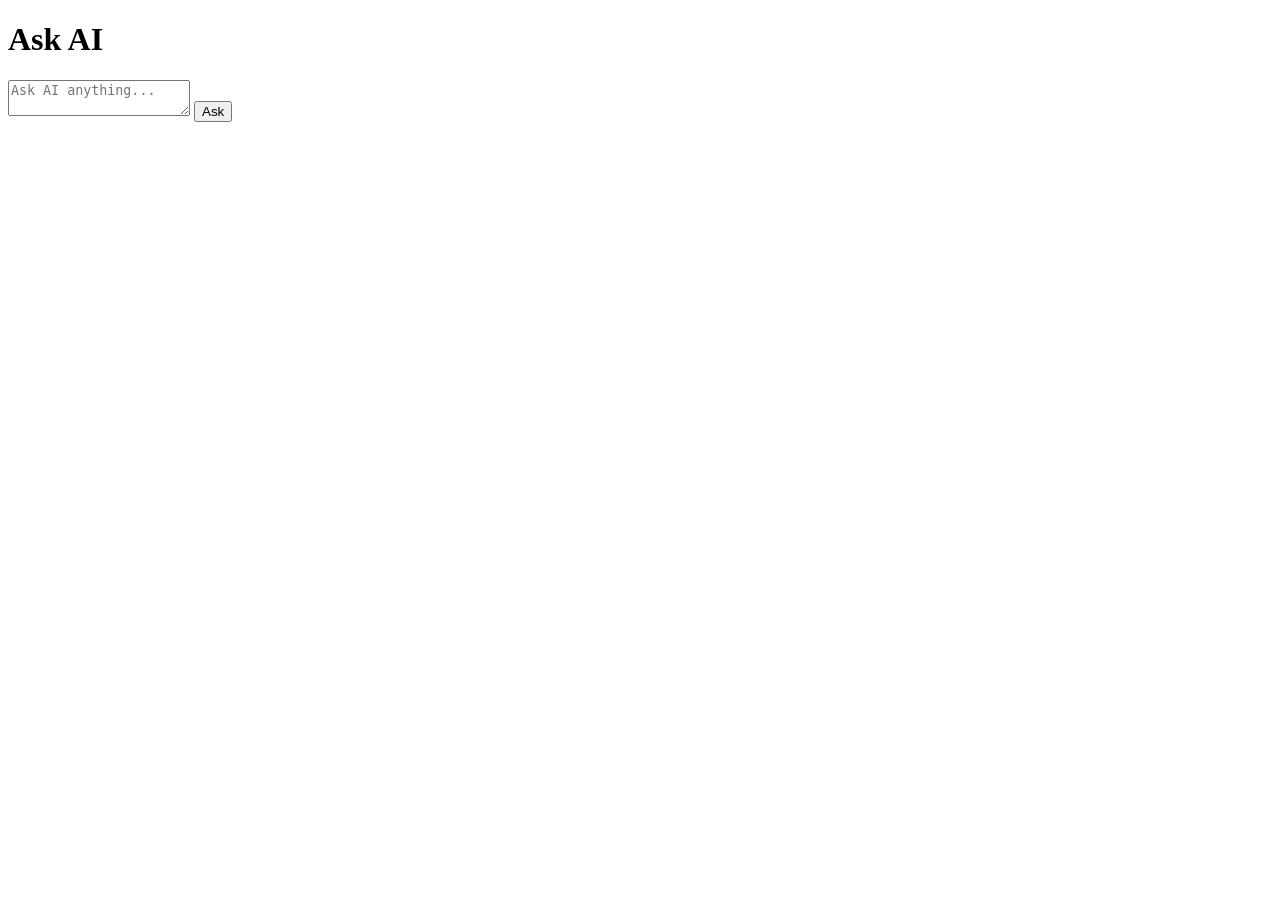
<file: ai-chat.html>
<!DOCTYPE html>
<html lang="en">
<head>
  <meta charset="UTF-8">
  <meta name="viewport" content="width=device-width, initial-scale=1.0">
  <title>Ask AI</title>
</head>
<body>
  <h1>Ask AI</h1>
  <textarea id="prompt" placeholder="Ask AI anything..."></textarea>
  <button id="askBtn">Ask</button>
  <p id="answer"></p>
  <p id="cost"></p>

  <script>
    // This page works only on your vercel.app link. Live Server and GitHub Pages
    // cannot run the function in api/ask.js, so there the Ask button fails.

    // Sends your prompt to your own function at /api/ask. The function adds the
    // key and calls the model, so no key appears anywhere on this page.
    async function askAI(prompt) {
      const response = await fetch('/api/ask', {
        method: 'POST',
        headers: { 'Content-Type': 'application/json' },
        body: JSON.stringify({ prompt })
      });
      if (!response.ok) {
        throw new Error(`Request failed: ${response.status}`);
      }
      const data = await response.json();
      // A model that reasons first puts a reasoning item ahead of the answer,
      // so find the item of type message, then read its text.
      const message = data.output.find(item => item.type === 'message');
      // usage holds the token counts and, on OpenRouter, the cost in dollars.
      return { text: message.content[0].text, usage: data.usage };
    }

    const askBtn = document.querySelector('#askBtn');
    askBtn.addEventListener('click', async () => {
      const prompt = document.querySelector('#prompt').value;
      const answerEl = document.querySelector('#answer');
      // Turn the button off until the answer arrives, so a second click
      // cannot send, and pay for, a second request.
      askBtn.disabled = true;
      // A call takes a few seconds, so show something while you wait.
      answerEl.textContent = 'Thinking...';
      const costEl = document.querySelector('#cost');
      costEl.textContent = '';
      try {
        // textContent shows the answer as plain text. innerHTML would run any
        // HTML the model wrote.
        const { text, usage } = await askAI(prompt);
        answerEl.textContent = text;
        if (usage) {
          const cost = usage.cost !== undefined
            ? ` | Cost: $${Number(usage.cost).toFixed(6)}`
            : '';
          costEl.textContent =
            `Tokens in: ${usage.input_tokens} | out: ${usage.output_tokens}${cost}`;
        }
      } catch (error) {
        answerEl.textContent = 'Error: ' + error.message;
      } finally {
        // finally runs whether the call worked or failed.
        askBtn.disabled = false;
      }
    });
  </script>
</body>
</html>
</file>
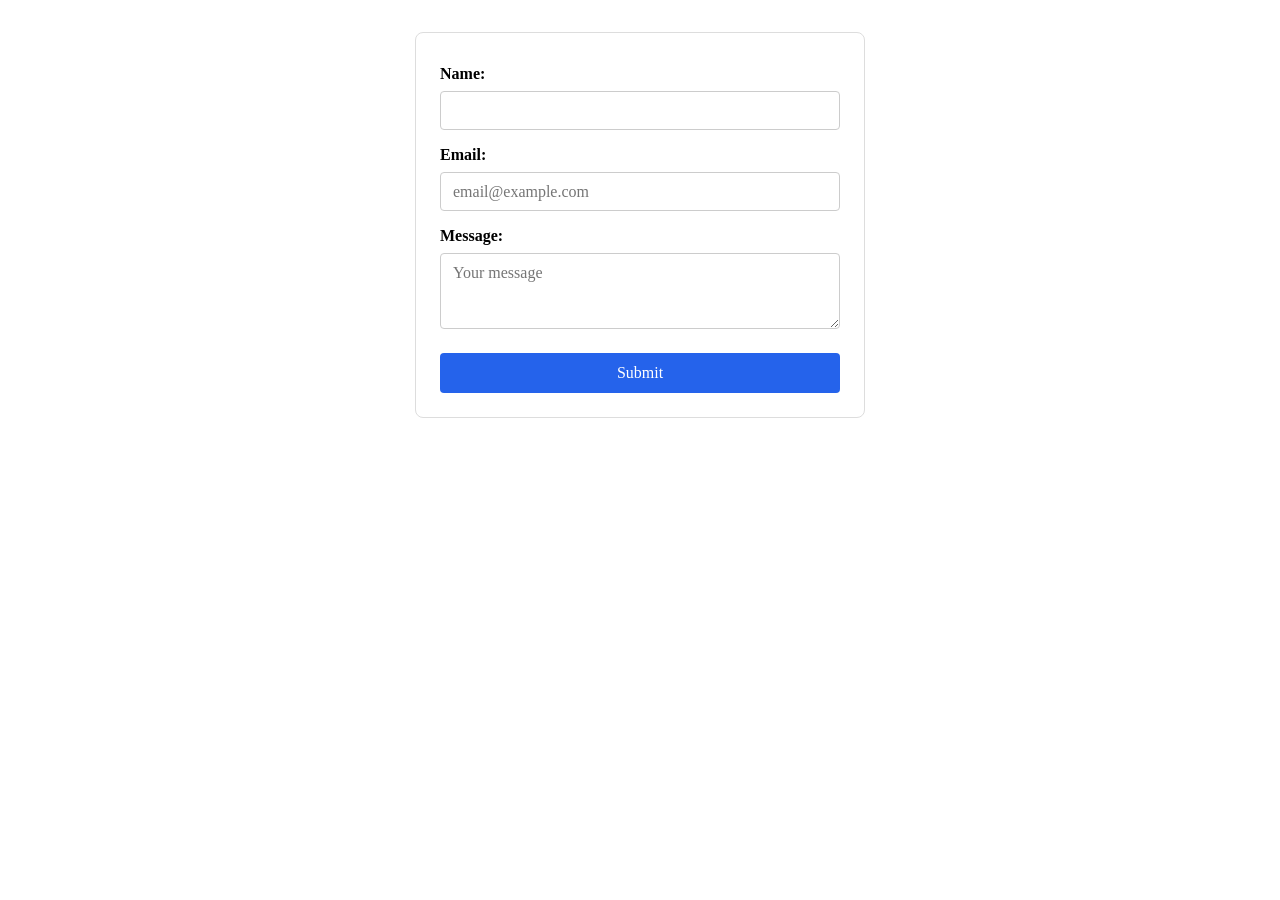
<file: contact.html>
<!DOCTYPE html>
<html lang="en">
<head>
  <meta charset="UTF-8">
  <meta name="viewport" content="width=device-width, initial-scale=1.0">
  <title>Contact</title>
  <style>
    form {
      display: flex;
      flex-direction: column;
      gap: 0.5rem;
      max-width: 400px;
      margin: 2rem auto;
      padding: 1.5rem;
      border: 1px solid #ddd;
      border-radius: 8px;
    }
    label {
      font-weight: 600;
      margin-top: 0.5rem;
    }
    input, textarea {
      font: inherit;
      padding: 0.6rem 0.75rem;
      border: 1px solid #ccc;
      border-radius: 4px;
      transition: border-color 0.2s, box-shadow 0.2s;
    }
    input:focus, textarea:focus {
      outline: none;
      border-color: #2563eb;
      box-shadow: 0 0 0 3px rgba(37, 99, 235, 0.25);
    }
    button {
      font: inherit;
      margin-top: 1rem;
      padding: 0.7rem;
      border: none;
      border-radius: 4px;
      background: #2563eb;
      color: #fff;
      cursor: pointer;
      transition: background 0.2s, transform 0.1s;
    }
    button:hover {
      background: #1d4ed8;
    }
    button:active {
      transform: translateY(1px);
    }
    button:focus-visible {
      outline: 3px solid rgba(37, 99, 235, 0.4);
      outline-offset: 2px;
    }
  </style>
</head>
<body>
  <form action="https://oim.zhili.dev/echo/view" method="POST">
    <label for="name">Name:</label>
    <input type="text" id="name" name="name" required>

    <label for="email">Email:</label>
    <input type="email" id="email" name="email" placeholder="email@example.com" required>

    <label for="message">Message:</label>
    <textarea id="message" name="message" rows="3" placeholder="Your message" required></textarea>

    <button type="submit">Submit</button>
  </form>
</body>
</html>
</file>
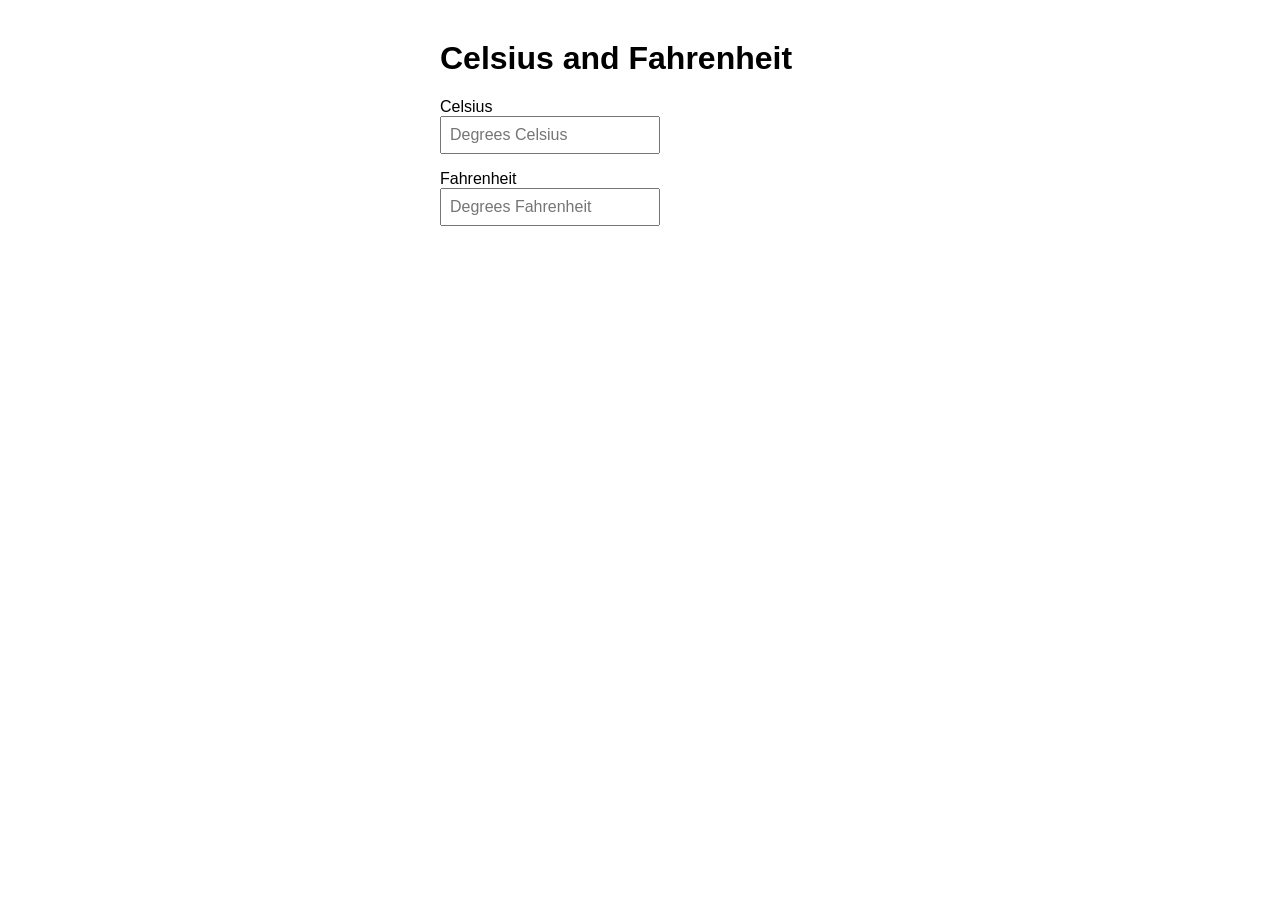
<file: converter.html>
<!DOCTYPE html>
<html lang="en">
<head>
  <meta charset="UTF-8">
  <meta name="viewport" content="width=device-width, initial-scale=1.0">
  <title>Temperature Converter</title>
  <style>
    body {
      font-family: Arial, sans-serif;
      max-width: 400px;
      margin: 40px auto;
      padding: 0 16px;
    }

    input, button {
      font-size: 1rem;
      padding: 8px;
    }

    label {
      display: block;
      margin-top: 16px;
    }
  </style>
</head>
<body>
  <h1>Celsius and Fahrenheit</h1>

  <label for="celsius">Celsius</label>
  <input type="number" id="celsius" placeholder="Degrees Celsius">

  <label for="fahrenheit">Fahrenheit</label>
  <input type="number" id="fahrenheit" placeholder="Degrees Fahrenheit">

  <script>
    // Pure math: takes a number, returns a number, no DOM
    function toFahrenheit(celsius) {
      return celsius * 9 / 5 + 32;
    }

    // Pure math: takes a number, returns a number, no DOM
    function toCelsius(fahrenheit) {
      return (fahrenheit - 32) * 5 / 9;
    }

    const celsiusInput = document.querySelector('#celsius');
    const fahrenheitInput = document.querySelector('#fahrenheit');

    // Typing in Celsius updates Fahrenheit
    function handleCelsiusInput() {
      const celsius = parseFloat(celsiusInput.value);

      if (isNaN(celsius)) {
        fahrenheitInput.value = '';
        return;
      }

      fahrenheitInput.value = toFahrenheit(celsius).toFixed(1);
    }

    // Typing in Fahrenheit updates Celsius
    function handleFahrenheitInput() {
      const fahrenheit = parseFloat(fahrenheitInput.value);

      if (isNaN(fahrenheit)) {
        celsiusInput.value = '';
        return;
      }

      celsiusInput.value = toCelsius(fahrenheit).toFixed(1);
    }

    celsiusInput.addEventListener('input', handleCelsiusInput);
    fahrenheitInput.addEventListener('input', handleFahrenheitInput);
  </script>
</body>
</html>
</file>
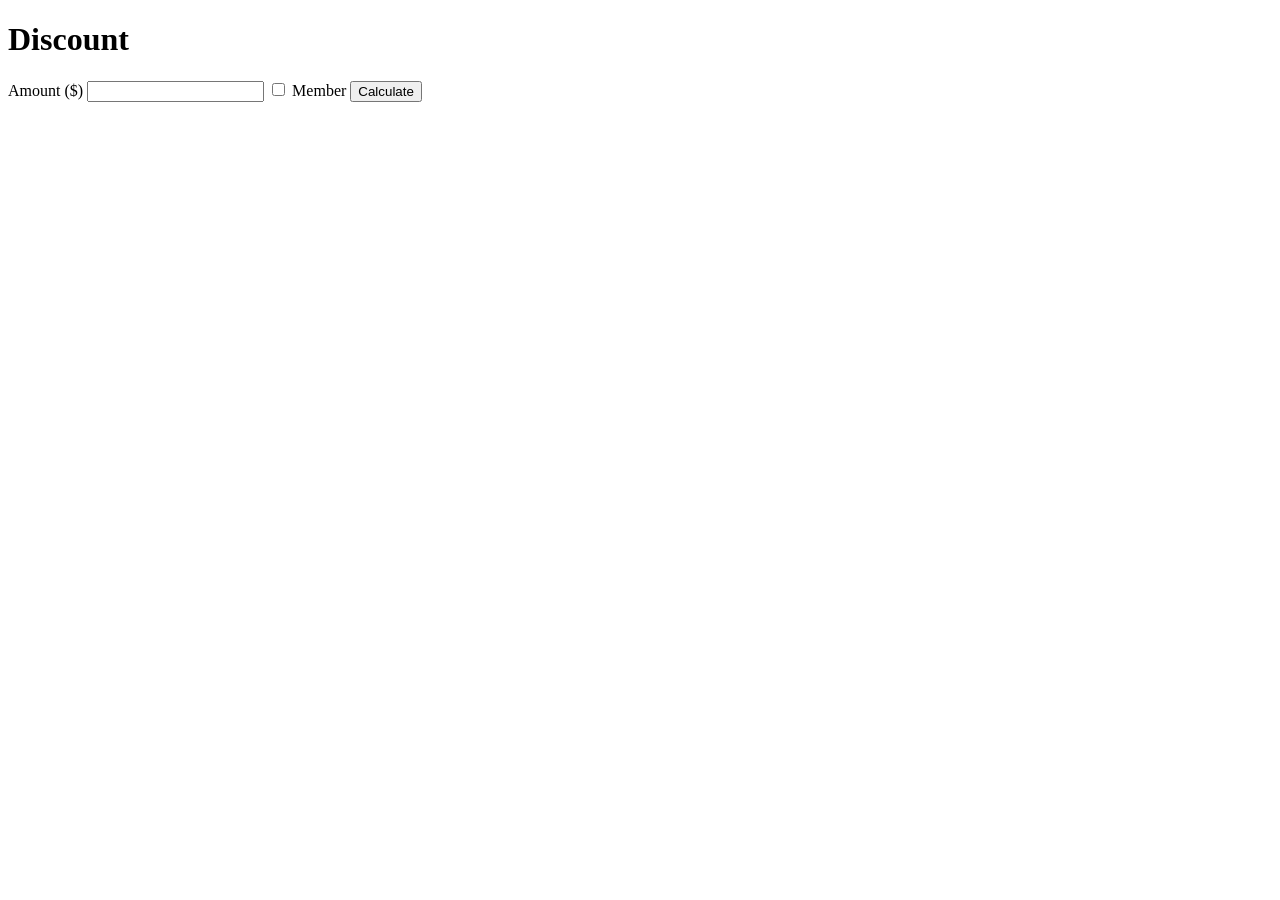
<file: discount.html>
<!DOCTYPE html>
<html lang="en">
<head>
  <meta charset="UTF-8">
  <meta name="viewport" content="width=device-width, initial-scale=1.0">
  <title>Discount</title>
</head>
<body>
  <h1>Discount</h1>

  <label for="amount">Amount ($)</label>
  <input type="number" id="amount" min="0" step="0.01">

  <label><input type="checkbox" id="member"> Member</label>
  <button id="calculate-button" type="button">Calculate</button>

  <p id="result"></p>

  <script>
    // Returns the discount percent for an order
    function getDiscount(total, isMember) {
      if (total >= 100 && isMember) {
        return 20;
      } else if (total >= 100 || isMember) {
        return 10;
      } else {
        return 0;
      }
    }

    const amountInput = document.querySelector('#amount');
    const memberCheckbox = document.querySelector('#member');
    const calculateButton = document.querySelector('#calculate-button');
    const result = document.querySelector('#result');

    calculateButton.addEventListener('click', function () {
      const total = parseFloat(amountInput.value);

      if (isNaN(total)) {
        result.textContent = 'Please enter an amount.';
        return;
      }

      const discount = getDiscount(total, memberCheckbox.checked);
      const finalTotal = total - total * discount / 100;

      result.textContent = 'Discount: ' + discount + '% — Total: $' + finalTotal.toFixed(2);
    });
  </script>
</body>
</html>
</file>
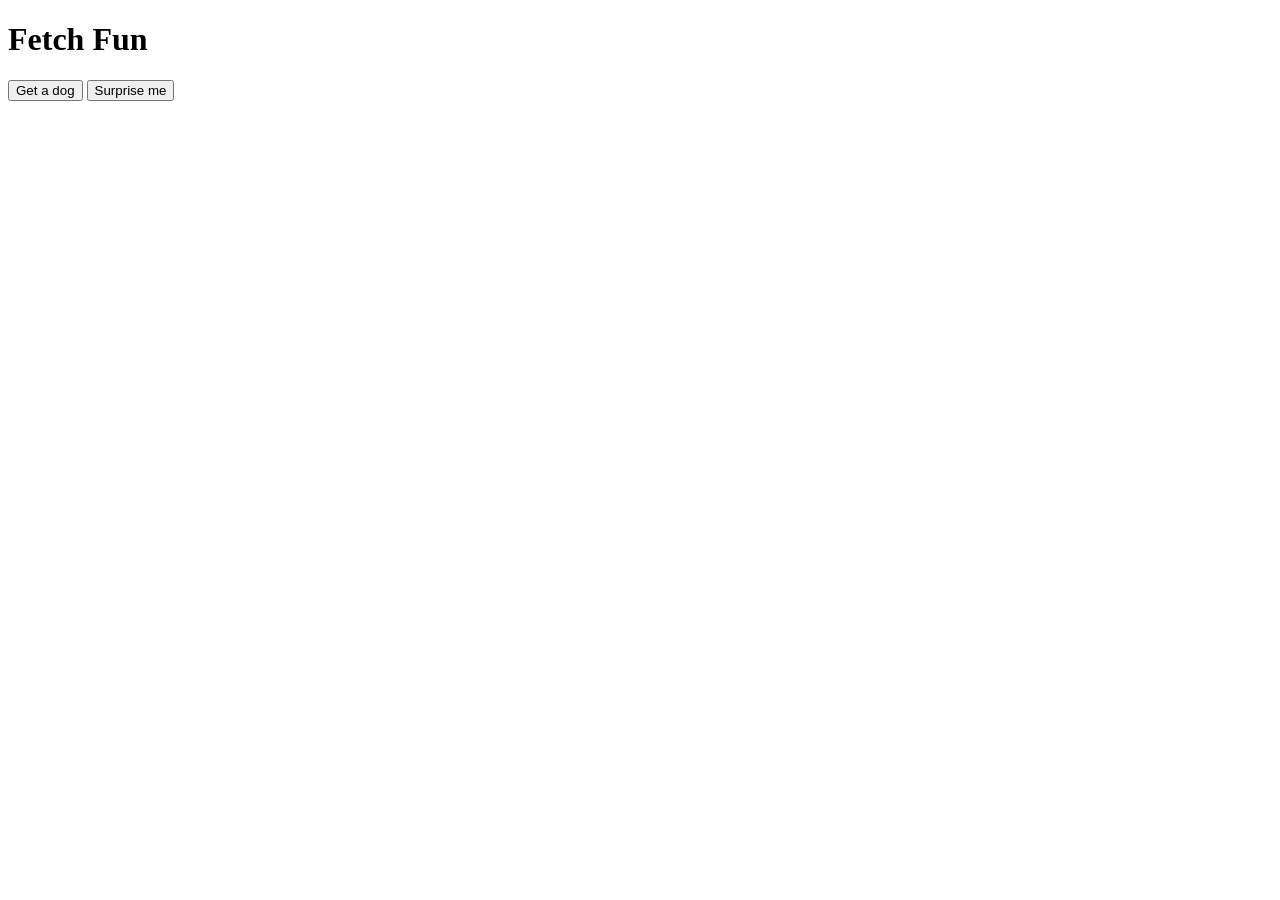
<file: fetch-fun.html>
<!DOCTYPE html>
<html lang="en">
<head>
  <meta charset="UTF-8">
  <meta name="viewport" content="width=device-width, initial-scale=1.0">
  <title>Fetch Fun</title>
</head>
<body>
  <h1>Fetch Fun</h1>
  <button id="dog-btn">Get a dog</button>
  <button id="surprise-btn">Surprise me</button>
  <div id="result"></div>

  <script>
    const buttons = document.querySelectorAll("button");
    const result = document.getElementById("result");

    // Each API: where to fetch, and how to turn its JSON into a DOM node.
    const apis = [
      {
        url: "https://dog.ceo/api/breeds/image/random",
        toNode: (data) => {
          const img = document.createElement("img");
          img.src = data.message;
          img.alt = "A random dog";
          img.style.maxWidth = "400px";
          return img;
        },
      },
      {
        url: "https://api.adviceslip.com/advice",
        toNode: (data) => {
          const p = document.createElement("p");
          p.textContent = data.slip.advice;
          return p;
        },
      },
    ];

    // One shared function for every API.
    async function fetchAndShow(api) {
      buttons.forEach((b) => (b.disabled = true));
      result.textContent = "Loading...";
      try {
        const response = await fetch(api.url);
        if (!response.ok) throw new Error("Bad response: " + response.status);
        const data = await response.json();
        result.replaceChildren(api.toNode(data));
      } catch (error) {
        result.textContent = "Oops! Something went wrong. Please try again.";
        console.error(error);
      } finally {
        buttons.forEach((b) => (b.disabled = false));
      }
    }

    document.getElementById("dog-btn").addEventListener("click", () => fetchAndShow(apis[0]));
    document.getElementById("surprise-btn").addEventListener("click", () => {
      fetchAndShow(apis[Math.floor(Math.random() * apis.length)]);
    });
  </script>
</body>
</html>
</file>
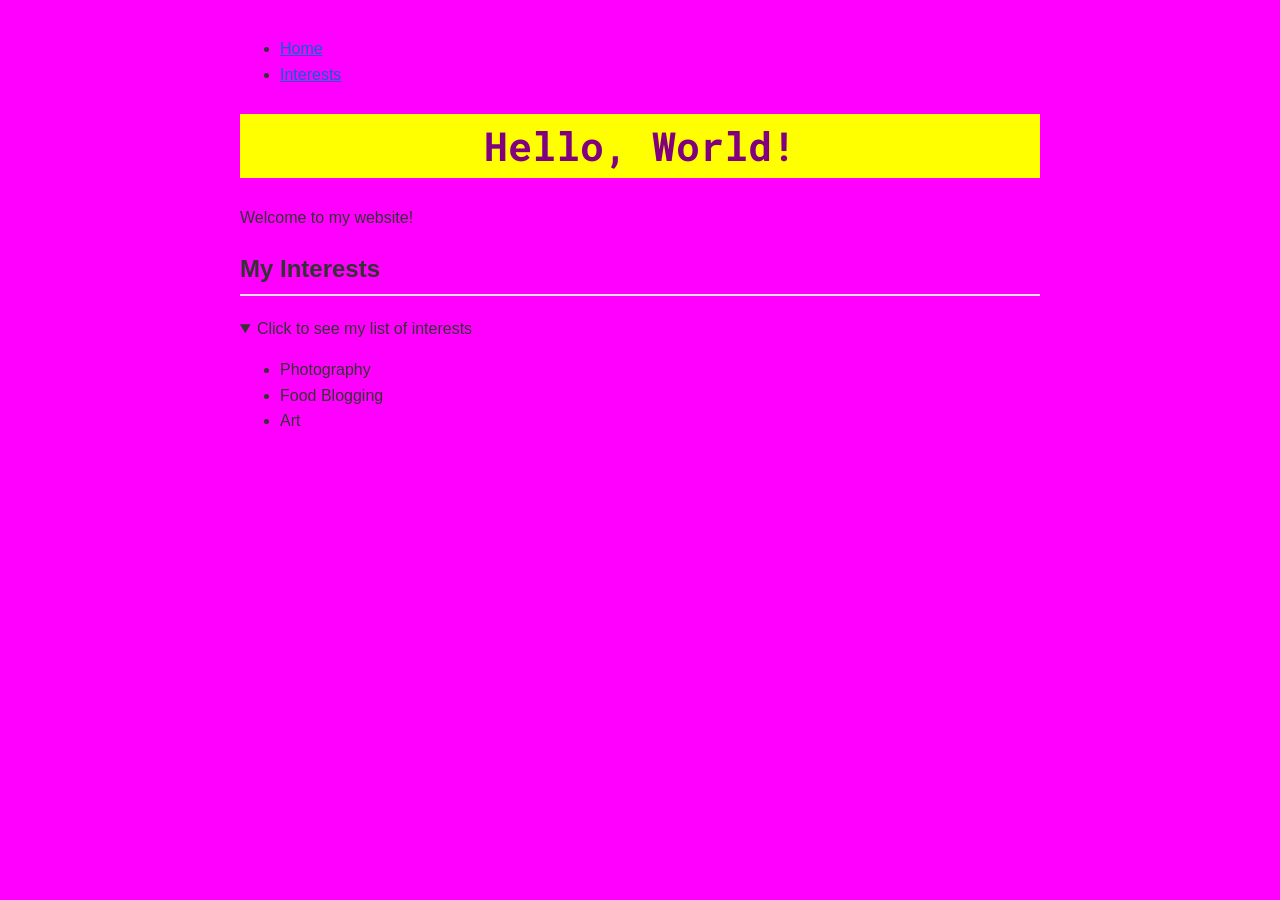
<file: hello.html>
<!DOCTYPE html>
<html lang="en"> <!-- lang tells screen readers and translators the page is English -->
<head>
    <meta charset="UTF-8">
    <meta name="viewport" content="width=device-width, initial-scale=1.0"> <!-- Makes the page size itself to the phone screen instead of zooming out -->
    <title>Hello, World!</title>
    <link rel="stylesheet" href="css/styles.css">
    <link rel="preconnect" href="https://fonts.googleapis.com">
    <link rel="preconnect" href="https://fonts.gstatic.com" crossorigin>
    <link href="https://fonts.googleapis.com/css2?family=Roboto+Mono:wght@400;700&display=swap" rel="stylesheet">
</head>
<body>
    <nav>
        <ul>
            <li><a href="#home">Home</a></li> <!-- The # makes it jump to an element on this same page, not to another site -->
            <li><a href="#interests">Interests</a></li>
        </ul>
    </nav>

    <h1 id="home" class="site-title">Hello, World!</h1> <!-- id is the unique name that #home is pointing at -->

    <p>Welcome to my website!</p>

    <section id="interests">
        <h2>My Interests</h2>
        <details open> <!-- added this -->
            <summary>Click to see my list of interests</summary>
            <ul>
                <li>Photography</li>
                <li>Food Blogging</li>
                <li>Art</li>
            </ul>
        </details>
    </section>
</body>
</html>
</file>
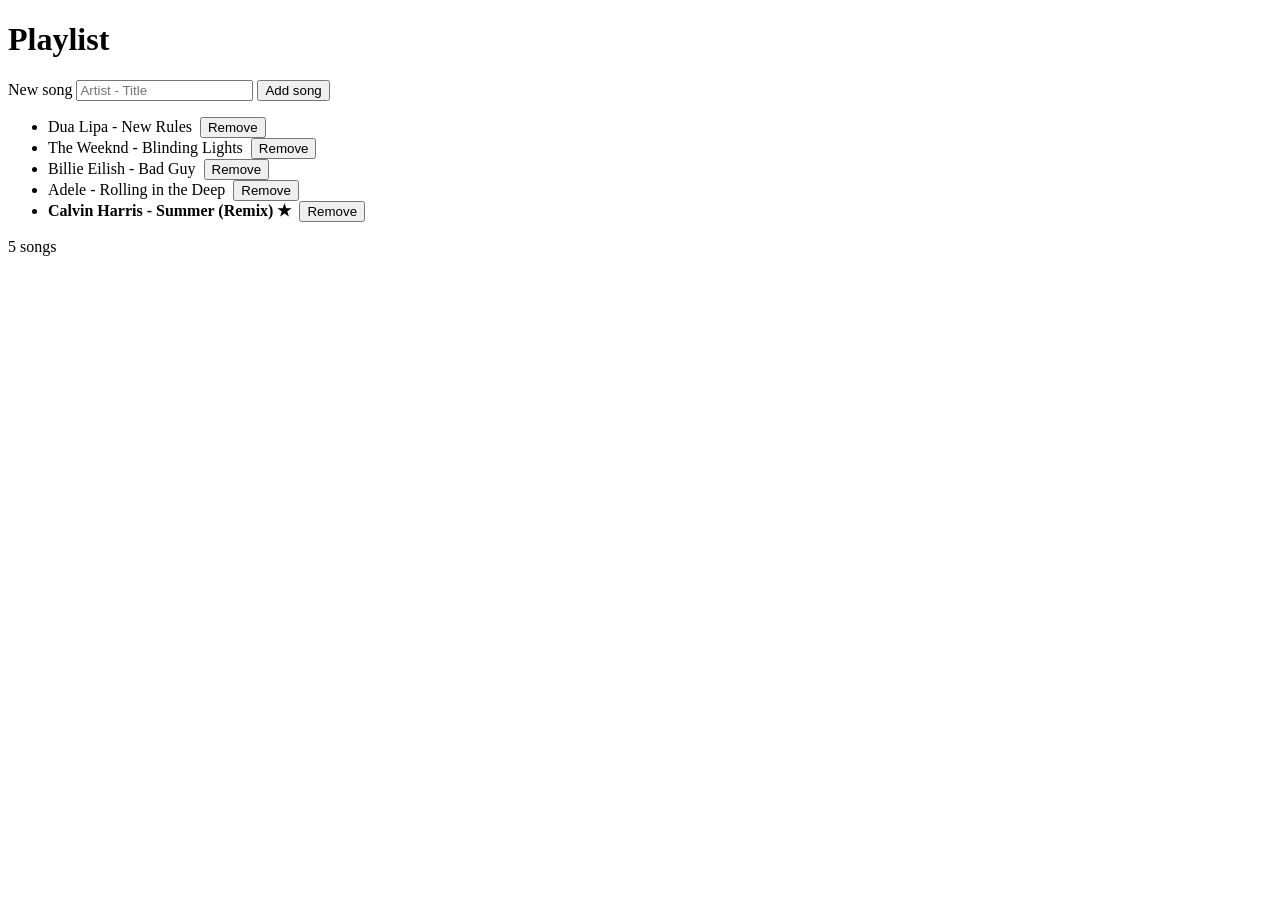
<file: playlist.html>
<!DOCTYPE html>
<html lang="en">
<head>
  <meta charset="UTF-8">
  <meta name="viewport" content="width=device-width, initial-scale=1.0">
  <title>Playlist</title>
</head>
<body>
  <h1>Playlist</h1>

  <form id="song-form">
    <label for="song-input">New song</label>
    <input type="text" id="song-input" placeholder="Artist - Title" required autocomplete="off">
    <button type="submit">Add song</button>
  </form>

  <ul id="playlist"></ul>
  <p id="song-count"></p>

  <script src="js/playlist.js"></script>
</body>
</html>
</file>
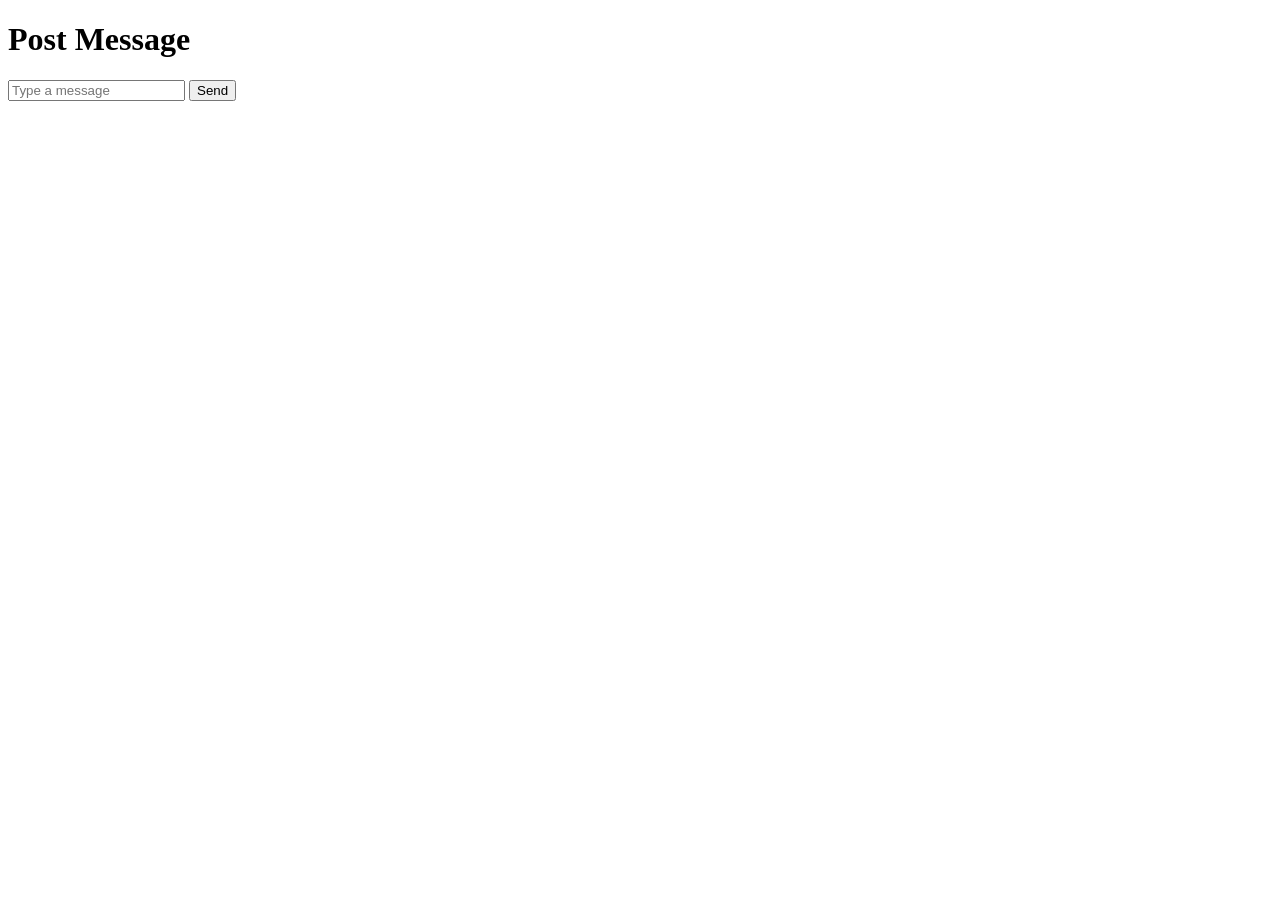
<file: post-message.html>
<!DOCTYPE html>
<html lang="en">
<head>
  <meta charset="UTF-8">
  <meta name="viewport" content="width=device-width, initial-scale=1.0">
  <title>Post Message</title>
</head>
<body>
  <h1>Post Message</h1>
  <input type="text" id="message" placeholder="Type a message">
  <button id="send">Send</button>
  <script>
async function postMessage(text) {
  const response = await fetch("https://oim.zhili.dev/message", {
    method: "POST",
    headers: {
      "Content-Type": "application/json",
      "X-Token": "TuttiJonson"
    },
    body: JSON.stringify({ message: text })
  });
  console.log(await response.json());
}

document.getElementById("send").addEventListener("click", () => {
  const input = document.getElementById("message");
  const text = input.value.trim();
  if (!text) return;
  postMessage(text);
  input.value = "";
});
  </script>
</body>
</html>
</file>
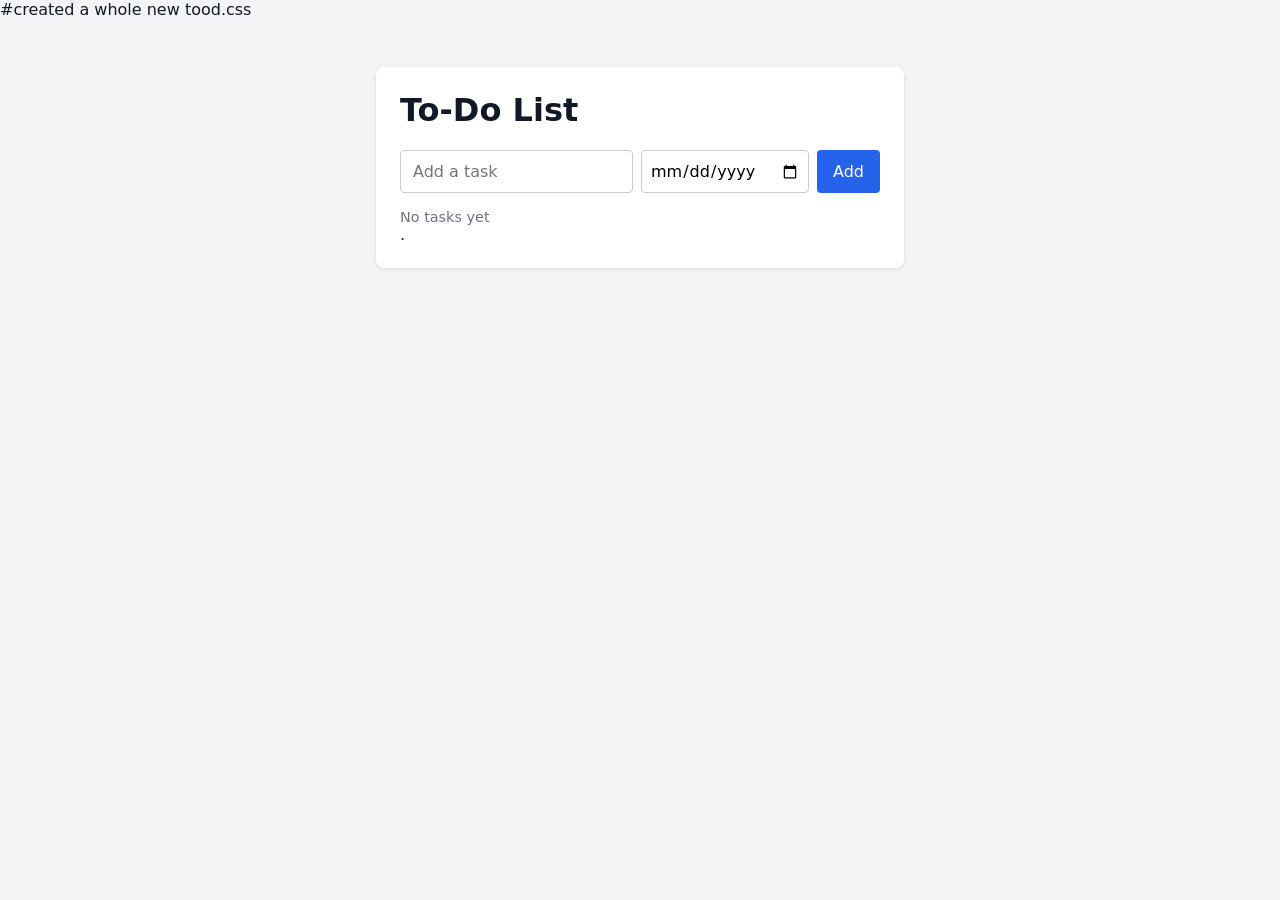
<file: todo.html>
<!DOCTYPE html>
<html lang="en">
<head>
  <meta charset="UTF-8">
  <meta name="viewport" content="width=device-width, initial-scale=1.0">
  <title>To-Do</title>
  <link rel="stylesheet" href="css/todo.css"> #created a whole new tood.css 
</head>
<body>
  <main class="todo">
    <h1>To-Do List</h1>

    <form id="todo-form">
      <label for="todo-input" class="visually-hidden">New task</label>
      <input type="text" id="todo-input" placeholder="Add a task" required autocomplete="off">
      <label for="todo-due" class="visually-hidden">Due date (optional)</label>
      <input type="date" id="todo-due">
      <button type="submit">Add</button>
    </form>

    <ul id="todo-list"></ul>

    <p id="todo-count" class="count"></p>.    
  </main>

  <script src="js/todo.js"></script>        
</body>
</html>
</file>
<file: css/styles.css>
body {
    font-family: Arial, Helvetica, sans-serif;
    max-width: 800px;
    margin: 0 auto;
    padding: 20px;
    color: #333;
    line-height: 1.6;
    background-color: magenta;
}

header {
    text-align: center;
    margin-bottom: 30px;
}

.site-nav {
    display: flex;
    align-items: center;
    justify-content: flex-end;
}

.nav-menu {
    display: flex;
    gap: 20px;
    list-style: none;
    margin: 0;
    padding: 0;
}

.nav-menu a {
    text-decoration: none;
    font-weight: bold;
    color: #1a1a1a;
}

.nav-toggle {
    display: none;
    background: none;
    border: none;
    cursor: pointer;
    padding: 8px;
}

.hamburger,
.hamburger::before,
.hamburger::after {
    display: block;
    width: 24px;
    height: 3px;
    background-color: #1a1a1a;
    border-radius: 2px;
}

.hamburger {
    position: relative;
}

.hamburger::before,
.hamburger::after {
    content: "";
    position: absolute;
    left: 0;
}

.hamburger::before {
    top: -8px;
}

.hamburger::after {
    top: 8px;
}

@media (max-width: 768px) {
    .site-nav {
        justify-content: flex-end;
    }

    .nav-toggle {
        display: block;
    }

    .nav-menu {
        display: none;
        flex-direction: column;
        width: 100%;
        gap: 0;
        margin-top: 10px;
    }

    .nav-menu.is-open {
        display: flex;
    }

    .nav-menu li {
        border-top: 1px solid #ddd;
    }

    .nav-menu a {
        display: block;
        padding: 12px 0;
    }
}

header h1 {
    color: #1a1a1a;
}

/* Shared site color/font scheme used across pages */
.site-title {
    background-color: yellow;
    color: purple;
    font-family: 'Roboto Mono', monospace;
}

.greeting {
    color: purple;
}

main img {
    max-width: 100%;
    height: auto;
    border-radius: 8px;
}

h2 {
    border-bottom: 2px solid #ddd;
    padding-bottom: 5px;
}

a {
    color: #0066cc;
}

h1 {
  color: #1e3a8a;
  font-size: 2.5rem;
  text-align: center;
}

.highlight-box {
  background-color: rgb(235, 240, 250);
  border-left: 5px solid #1e3a8a;
  padding: 16px;
  border-radius: 8px;
  font-style: italic;
}

.origin-gallery {
    display: flex;
    gap: 16px;
    flex-wrap: wrap;
    margin-top: 12px;
}

.origin-gallery img {
    flex: 1 1 250px;
    border: 3px solid #1e3a8a;
}

a:hover {
  color: orange;
  text-decoration: underline;
}

h1 {
  color: purple;
}
</file>
<file: css/todo.css>
body {
  margin: 0;
  font-family: system-ui, sans-serif;
  background: #f3f4f6;
  color: #111827;
}

.todo {
  max-width: 480px;
  margin: 3rem auto;
  padding: 1.5rem;
  background: #fff;
  border-radius: 8px;
  box-shadow: 0 1px 4px rgba(0, 0, 0, 0.1);
}

h1 {
  margin-top: 0;
}

#todo-form {
  display: flex;
  gap: 0.5rem;
}

#todo-input {
  flex: 1;
  font: inherit;
  padding: 0.6rem 0.75rem;
  border: 1px solid #ccc;
  border-radius: 4px;
}

#todo-input:focus {
  outline: none;
  border-color: #2563eb;
  box-shadow: 0 0 0 3px rgba(37, 99, 235, 0.25);
}

button {
  font: inherit;
  padding: 0.6rem 1rem;
  border: none;
  border-radius: 4px;
  background: #2563eb;
  color: #fff;
  cursor: pointer;
}

button:hover {
  background: #1d4ed8;
}

#todo-list {
  list-style: none;
  margin: 1rem 0;
  padding: 0;
}

.item {
  display: flex;
  align-items: center;
  gap: 0.75rem;
  padding: 0.6rem 0;
  border-bottom: 1px solid #e5e7eb;
}

.item span {
  flex: 1;
  word-break: break-word;
}

.item.done span {
  text-decoration: line-through;
  color: #9ca3af;
}

#todo-due {
  font: inherit;
  padding: 0.6rem 0.5rem;
  border: 1px solid #ccc;
  border-radius: 4px;
}

.item .due {
  color: #6b7280;
  font-size: 0.85rem;
  white-space: nowrap;
}

.item .due.overdue {
  color: #dc2626;
  font-weight: bold;
}

.item .delete {
  padding: 0.3rem 0.6rem;
  background: #dc2626;
}

.item .delete:hover {
  background: #b91c1c;
}

.count {
  margin: 0;
  color: #6b7280;
  font-size: 0.9rem;
}

.visually-hidden {
  position: absolute;
  width: 1px;
  height: 1px;
  overflow: hidden;
  clip: rect(0 0 0 0);
}
</file>
